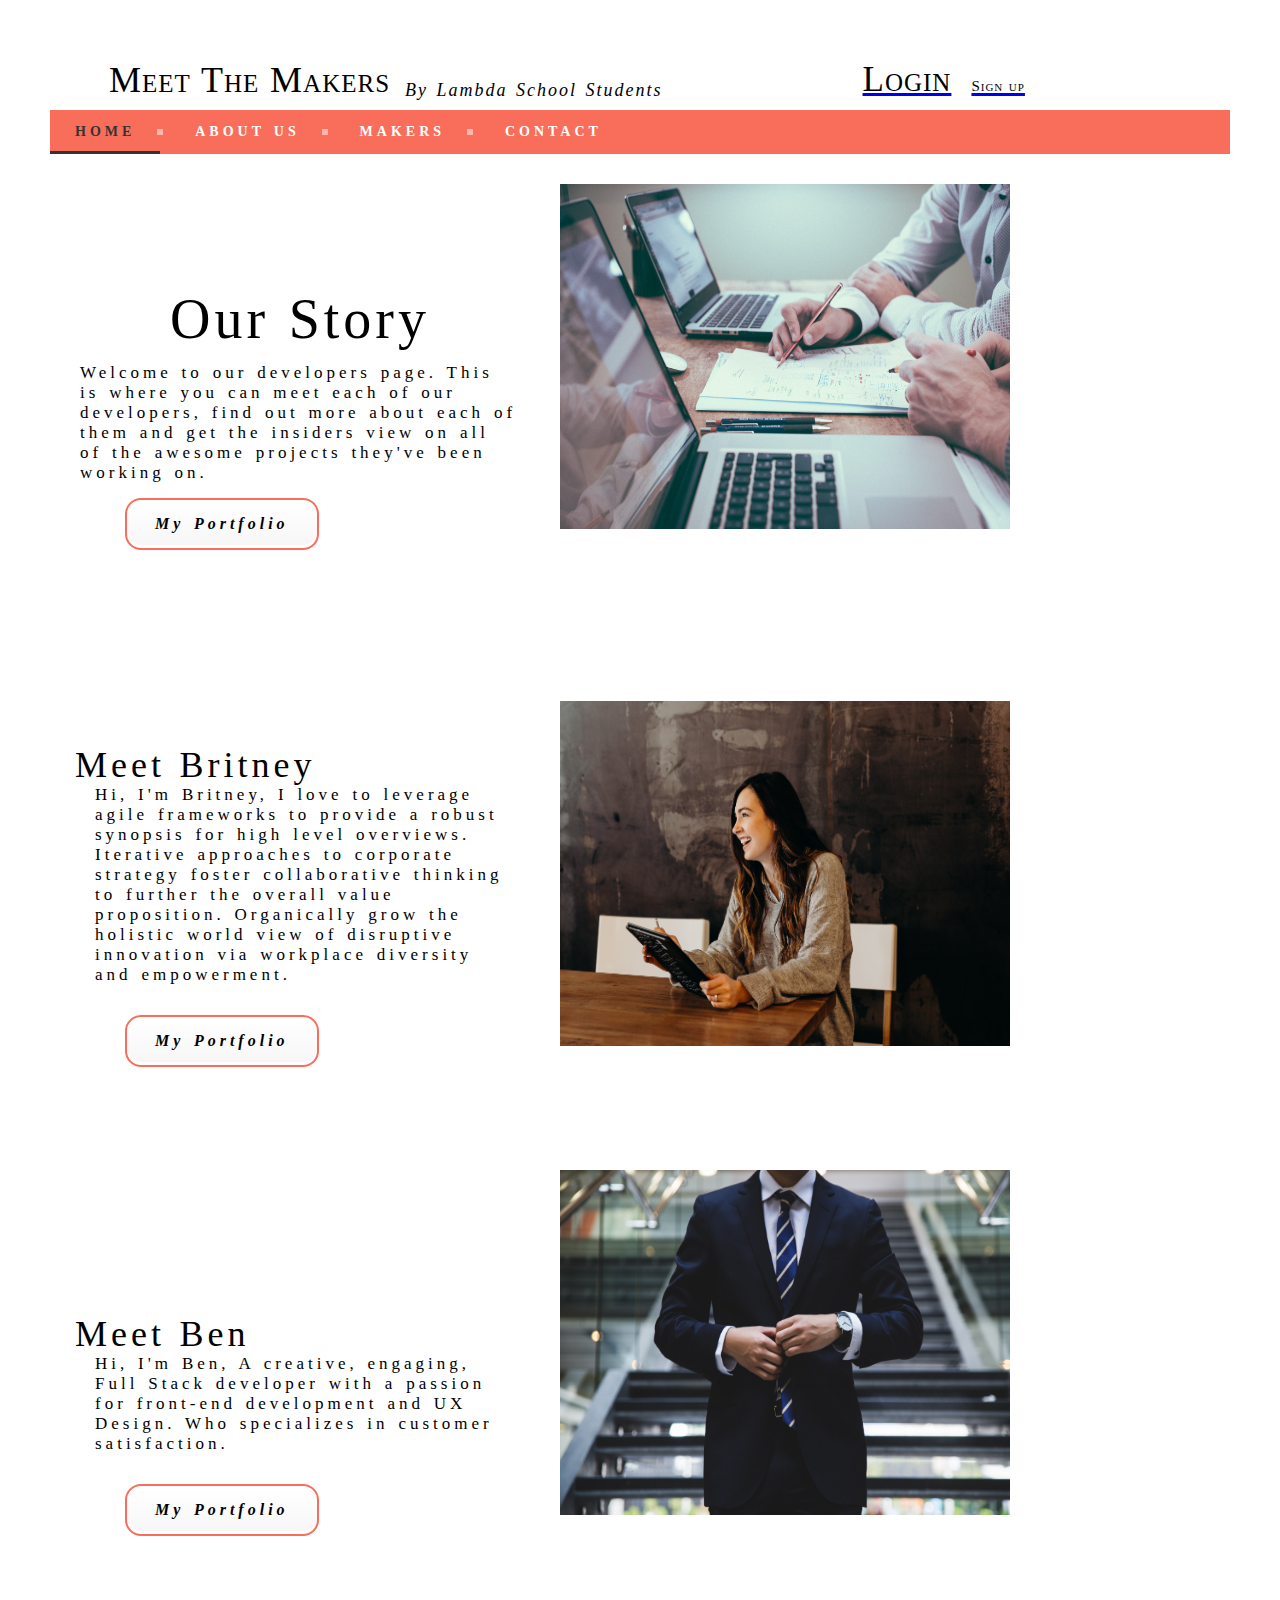
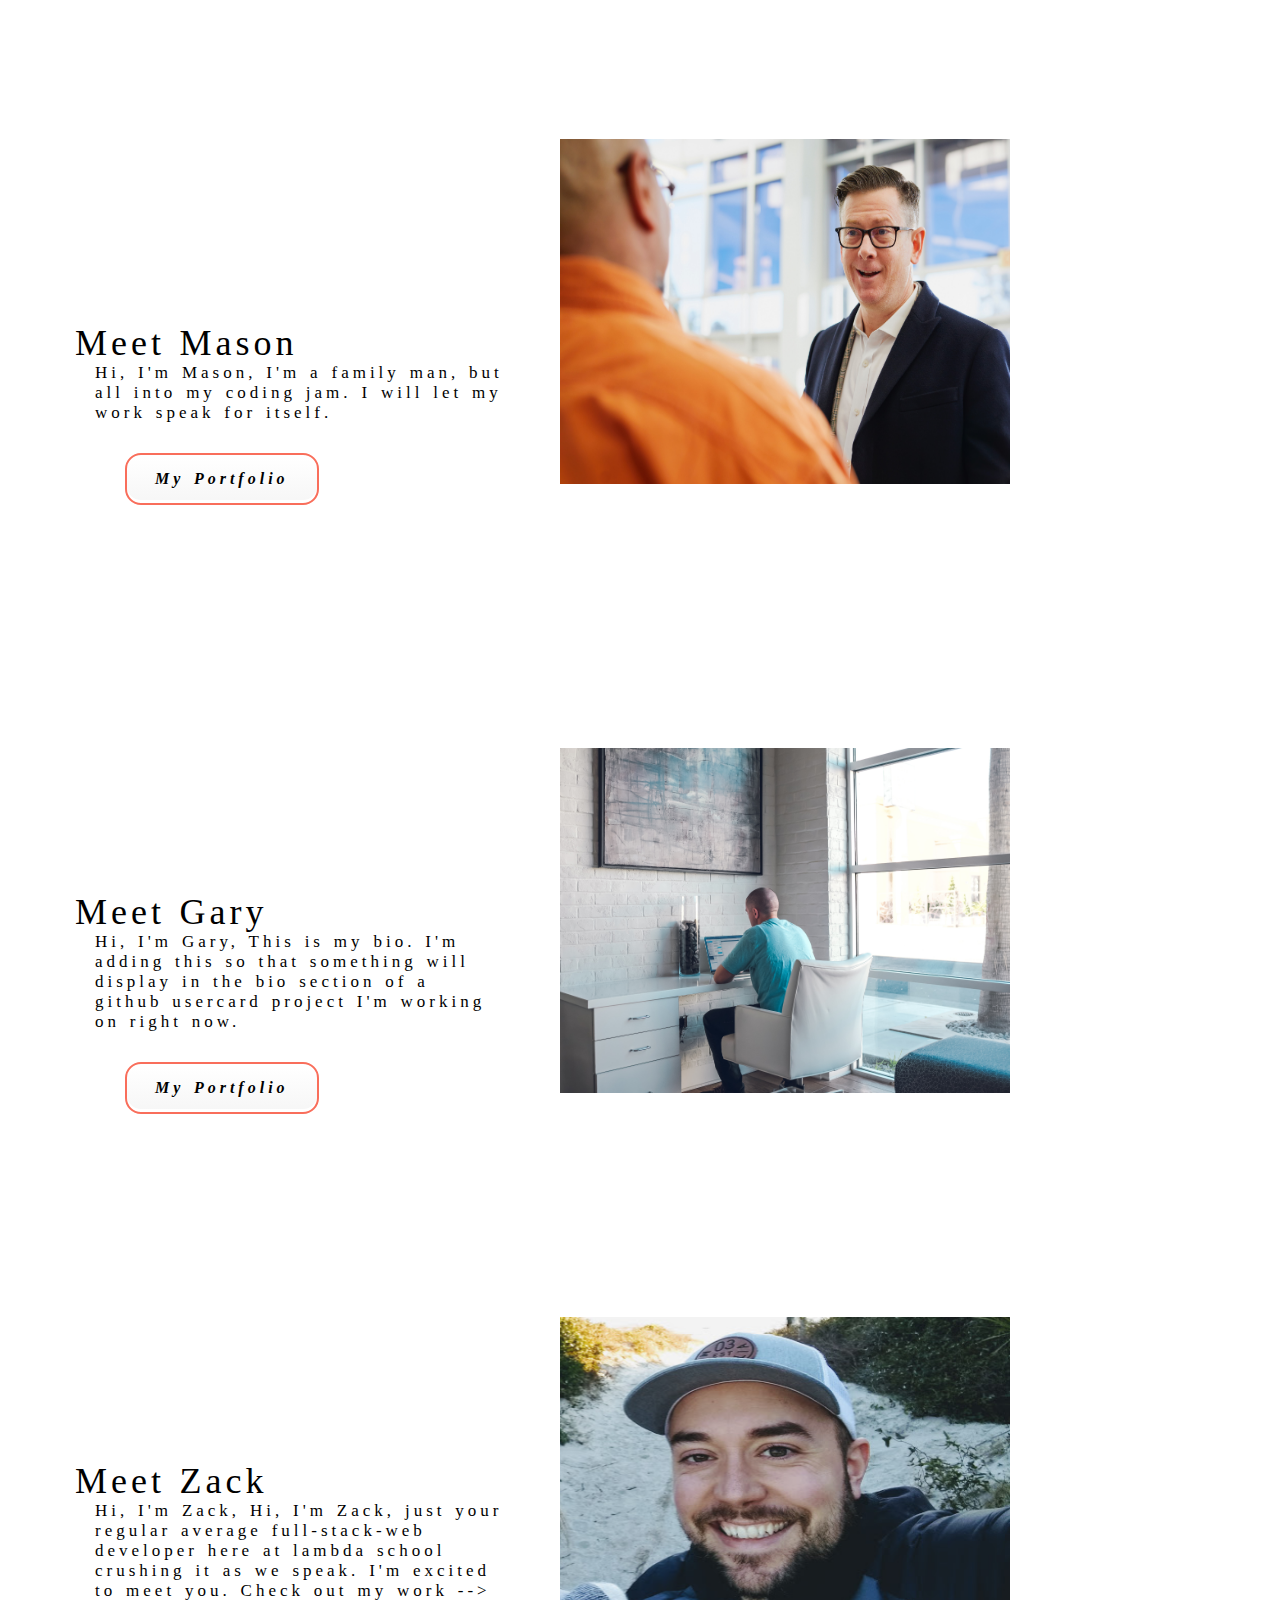
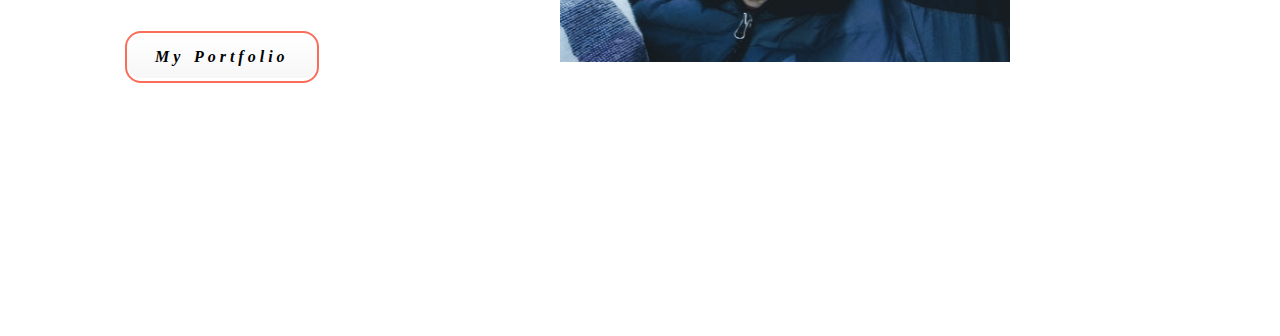
<file: makers.html>
<!doctype html>

<html lang="en">
    
    <head>
        <title>Secret Cookbook Project 3</title>
        <meta charset="utf-8" />
		<meta name="viewport" content="width=device-width, initial-scale=1, user-scalable=no" />
        <link rel="stylesheet" href="css/index.css">
    </head>


<body>
    <!-- header + navigation bar -->
    <header class="header">
        <h2>Meet the Makers</h2>
        <h4>By Lambda School Students</h4>
        <a href="https://secretfamilyrecipes03.netlify.com/login"><span class="login">Login</span></a><a href="https://secretfamilyrecipes03.netlify.com/register"><span id="signup">Sign up</span></a>
    </header>
    <section class="socialmedialinks"></section>
    <section>
        <div id='cssmenu'>
            <ul>
               <li class='active'><a href='index.html'><span>Home</span></a></li>
               <li><a href='#'><span>About us</span></a></li>
               <li><a href='#'><span>Makers</span></a></li>
               <li class='last'><a href='#'><span>Contact</span></a></li>
            </ul>
            </div>
    </section>
    <!--Introduction of makers -->
    <div class="maker-page">
        <div class="makers-intro">
            <div class="inside-content">
                <h1>Our story</h1>
                <p>Welcome to our developers page. This is where you can meet each of our developers, find out more about each of them and get the insiders view on all of the awesome projects they've been working on.</p>
                <a href="#" class="makersbutton">My Portfolio</a>
            </div>
            <img src="img/helloquence-5fNmWej4tAA-unsplash.jpg" alt="Team image" />
        </div>
        <!--One -->
        <div class="maker-content">
            <div class="inside-content">
                <h2>Meet Britney</h2>
                <p>Hi, I'm Britney, I love to leverage agile frameworks to provide a robust synopsis for high level overviews. Iterative approaches to corporate strategy foster collaborative thinking to further the overall value proposition. Organically grow the holistic world view of disruptive innovation via workplace diversity and empowerment.</p>
                <a href="https://github.com/BritneyParkerson" class="makersbutton">My Portfolio</a>
            </div>
            <img src="img/brooke-cagle-JBwcenOuRCg-unsplash.jpg" alt="Team image" />
        </div>
        <!--Two -->
        <div class="maker-content">
            <div class="inside-content">
                <h2>Meet Ben</h2>
                <p>Hi, I'm Ben, A creative, engaging, Full Stack developer with a passion for front-end development and UX Design. Who specializes in customer satisfaction.
                </p>
                <a href="https://github.com/bkoehler2016" class="makersbutton">My Portfolio</a>
            </div>
            <img src="img/hunters-race-MYbhN8KaaEc-unsplash.jpg" alt="Team image" />
        </div>
        <!--Three-->
        <div class="maker-content">
            <div class="inside-content">
                <h2>Meet Mason</h2>
                <p>Hi, I'm Mason, I'm a family man, but all into my coding jam. I will let my work speak for itself. </p>
                <a href="https://github.com/Developer3027" class="makersbutton">My Portfolio</a>
            </div>
            <img src="img/linkedin-sales-navigator-Xo65s4yhRSo-unsplash.jpg" alt="Team image" />
        </div>
        <!--Four -->
        <div class="maker-content">
            <div class="inside-content">
                <h2>Meet Gary</h2>
                <p>Hi, I'm Gary, This is my bio. I'm adding this so that something will display in the bio section of a github usercard project I'm working on right now.</p>
                <a href="https://github.com/garybot" class="makersbutton">My Portfolio</a>
            </div>
            <img src="img/neonbrand-I1AtHM9a5RA-unsplash.jpg" alt="Team image" />
        </div>
        <!--Five -->
        <!-- <div class="maker-content">
            <div class="inside-content">
                <h2>Meet Jim</h2>
                <p>Hi, I'm Jim, I love long walks on the beach, working as a british spy and making the best backend websites in the world. Lorem ipsum dolor sit amet, consectetur adipiscing elit. Morbi id ante sed ex pharetra lacinia sit amet vel massa.Lorem ipsum dolor sit amet, consectetur adipiscing elit. Morbi id ante sed ex pharetra lacinia sit amet vel massa.</p>
                <a href="#" class="makersbutton">My Portfolio</a>
            </div>
            <img src="img/you-x-ventures-ZJlfUi5rTDU-unsplash.jpg" alt="Team image" />
        </div> -->
        <!--Six -->
        <div class="maker-content">
            <div class="inside-content">
                <h2>Meet Zack</h2>
                <p>Hi, I'm Zack, Hi, I'm Zack, just your regular average full-stack-web developer here at lambda school crushing it as we speak. I'm excited to meet you. Check out my work --></p>
                <a href="#" class="makersbutton">My Portfolio</a>
            </div>
            <img src="img/zack.png" alt="Team image" />
        </div>
    </div>

</body>
</file>
<file: css/index.css>
/* http://meyerweb.com/eric/tools/css/reset/ 
   v2.0 | 20110126
   License: none (public domain)
*/
html,
body,
div,
span,
applet,
object,
iframe,
h1,
h2,
h3,
h4,
h5,
h6,
p,
blockquote,
pre,
a,
abbr,
acronym,
address,
big,
cite,
code,
del,
dfn,
em,
img,
ins,
kbd,
q,
s,
samp,
small,
strike,
strong,
sub,
sup,
tt,
var,
b,
u,
i,
center,
dl,
dt,
dd,
ol,
ul,
li,
fieldset,
form,
label,
legend,
table,
caption,
tbody,
tfoot,
thead,
tr,
th,
td,
article,
aside,
canvas,
details,
embed,
figure,
figcaption,
footer,
header,
hgroup,
menu,
nav,
output,
ruby,
section,
summary,
time,
mark,
audio,
video {
  margin: 0;
  padding: 0;
  border: 0;
  font-size: 100%;
  font: inherit;
  vertical-align: baseline;
}
/* HTML5 display-role reset for older browsers */
article,
aside,
details,
figcaption,
figure,
footer,
header,
hgroup,
menu,
nav,
section {
  display: block;
}
body {
  line-height: 1;
}
ol,
ul {
  list-style: none;
}
blockquote,
q {
  quotes: none;
}
blockquote:before,
blockquote:after,
q:before,
q:after {
  content: '';
  content: none;
}
table {
  border-collapse: collapse;
  border-spacing: 0;
}
* {
  box-sizing: border-box;
}
body {
  margin-left: 50px;
  margin-right: 50px;
  margin-top: 20px;
  margin-bottom: 80px;
  font-family: Georgia, serif;
  font-size: 17px;
  letter-spacing: 4px;
  word-spacing: 1.6px;
  line-height: 20px;
  color: #000000;
  font-weight: 400;
  text-decoration: none;
  font-style: normal;
  font-variant: normal;
  text-transform: none;
}
img {
  height: 100%;
  width: 100%;
  border-radius: 15px;
  display: inline-block;
  margin-top: 40px;
}
.introduction {
  display: inline-flex;
  align-items: center;
}
.introduction p {
  padding-top: 20px;
}
.introduction #mainimg {
  height: 50%;
  width: 50%;
  display: inline-block;
}
.introduction .intro h1 {
  padding-left: 15px;
  padding-top: 50px;
  text-transform: capitalize;
  font-size: 55px;
}
@media screen and (max-width: 768px) {
  .introduction {
    float: none;
    display: block;
    font-size: 13px;
  }
  .introduction #mainimg {
    height: 240px;
    width: 240px;
    margin-left: 15px;
  }
}
h1 {
  font-size: 20px;
}
p {
  display: inline-block;
  padding: 15px;
  padding-top: 10px;
  text-align: left;
}
.mainsection div {
  margin-left: 20px;
  padding: 15px;
  display: inline-block;
  flex-direction: row;
  flex-wrap: nowrap;
  align-items: stretch;
  align-content: stretch;
  height: 450px;
  width: 450px;
}
.mainsection div h2 {
  padding: 15px;
  margin-left: 25px;
  padding-bottom: 0px;
  text-align: left;
  font-size: 25px;
  text-transform: capitalize;
}
.mainsection div p {
  padding: 25px;
}
.mainsection button {
  margin-left: 50px;
  box-shadow: inset 0px 1px 0px 0px #f7c5c0;
  background: linear-gradient(to bottom, #6e5773 5%, #6e5773 100%);
  background-color: #6e5773;
  border-radius: 6px;
  border: 1px solid #6e5773;
  display: inline-block;
  cursor: pointer;
  color: #ffffff;
  font-family: Arial;
  font-size: 15px;
  font-weight: bold;
  padding: 6px 24px;
  text-decoration: none;
  text-shadow: 0px 1px 0px #b23e35;
}
.mainsection button:hover {
  background: linear-gradient(to bottom, #e4685d 5%, #fc8d83 100%);
  background-color: #e4685d;
}
.mainsection button:active {
  position: relative;
  top: 1px;
}
#subheader .links {
  text-align: right;
  background: blue;
}
nav.links {
  cursor: default;
  list-style: none;
  padding-left: 0;
}
nav.links li {
  display: inline-block;
  padding: 0 1em 0 0;
}
nav.links li:last-child {
  padding-right: 0;
}
nav.links li .links {
  color: inherit;
}
nav.links li.links:before {
  font-size: 1.25em;
}
#cssmenu {
  background: #f96e5b;
  width: auto;
}
#cssmenu ul {
  list-style: none;
  margin: 0;
  padding: 0;
  line-height: 1;
  display: block;
  zoom: 1;
  justify-content: space-evenly;
}
#cssmenu ul:after {
  content: " ";
  display: block;
  font-size: 0;
  height: 0;
  clear: both;
  visibility: hidden;
}
#cssmenu ul li {
  display: inline-block;
  padding: 0;
  margin: 0;
}
#cssmenu.align-right ul li {
  float: right;
}
#cssmenu.align-center ul {
  text-align: center;
}
#cssmenu ul li a {
  color: #ffffff;
  text-decoration: none;
  display: block;
  padding: 15px 25px;
  font-family: Georgia, serif;
  font-weight: 700;
  text-transform: uppercase;
  font-size: 14px;
  position: relative;
  -webkit-transition: color 0.25s;
  -moz-transition: color 0.25s;
  -ms-transition: color 0.25s;
  -o-transition: color 0.25s;
  transition: color 0.25s;
}
#cssmenu ul li a:hover {
  color: #333333;
}
#cssmenu ul li a:hover:before {
  width: 100%;
}
#cssmenu ul li a:after {
  content: "";
  display: block;
  position: absolute;
  right: -3px;
  top: 19px;
  height: 6px;
  width: 6px;
  background: #ffffff;
  opacity: 0.5;
}
#cssmenu ul li a:before {
  content: "";
  display: block;
  position: absolute;
  left: 0;
  bottom: 0;
  height: 3px;
  width: 0;
  background: #333333;
  -webkit-transition: width 0.25s;
  -moz-transition: width 0.25s;
  -ms-transition: width 0.25s;
  -o-transition: width 0.25s;
  transition: width 0.25s;
}
#cssmenu ul li.last > a:after,
#cssmenu ul li:last-child > a:after {
  display: none;
}
#cssmenu ul li.active a {
  color: #333333;
}
#cssmenu ul li.active a:before {
  width: 100%;
}
#cssmenu.align-right li.last > a:after,
#cssmenu.align-right li:last-child > a:after {
  display: block;
}
#cssmenu.align-right li:first-child a:after {
  display: none;
}
@media screen and (max-width: 768px) {
  #cssmenu ul li {
    float: none;
    display: block;
  }
  #cssmenu ul li a {
    width: 100%;
    -moz-box-sizing: border-box;
    -webkit-box-sizing: border-box;
    box-sizing: border-box;
    border-bottom: 1px solid #fb998c;
  }
  #cssmenu ul li.last > a,
  #cssmenu ul li:last-child > a {
    border: 0;
  }
  #cssmenu ul li a:after {
    display: none;
  }
  #cssmenu ul li a:before {
    display: none;
  }
}
header {
  color: #1B1B1B;
  font-size: 20px;
  display: inline-flex;
  font-family: Georgia, serif;
  font-size: 35px;
  letter-spacing: 1px;
  word-spacing: 0.8px;
  color: #000000;
  font-weight: normal;
  text-decoration: none;
  font-style: normal;
  font-variant: small-caps;
  text-transform: none;
  padding-top: 50px;
  width: 100%;
}
header h2 {
  margin-right: 0;
  padding-left: 5%;
}
header h4 {
  margin-left: 15px;
  font-family: "Palatino Linotype", "Book Antiqua", Palatino, serif;
  font-size: 18px;
  letter-spacing: 2px;
  word-spacing: 2px;
  color: #000000;
  font-weight: normal;
  text-decoration: none;
  font-style: italic;
  font-variant: normal;
  text-transform: capitalize;
  line-height: inherit;
  padding-top: 10px;
  padding-bottom: 10px;
}
header .login {
  padding-left: 200px;
  color: #000000;
  text-decoration: none;
}
header #signup {
  font-size: 15px;
  padding-left: 20px;
  color: #000000;
}
.maker-page .makersbutton {
  box-shadow: inset 0px -3px 0px 0px #ffffff;
  background: linear-gradient(to bottom, #ffffff 5%, #f6f6f6 100%);
  background-color: #ffffff;
  border-radius: 16px;
  border: 2px solid #F96E5B;
  display: inline-block;
  cursor: pointer;
  color: black;
  font-family: Georgia;
  font-size: 16px;
  font-weight: bold;
  font-style: italic;
  padding: 14px 28px;
  text-decoration: none;
  text-shadow: 0px 1px 0px #ffffff;
  margin-left: 60px;
}
.maker-page .makersbutton:hover {
  background: linear-gradient(to bottom, #f6f6f6 5%, #ffffff 100%);
  background-color: #f6f6f6;
}
.maker-page .makersbutton:active {
  position: relative;
  top: 1px;
}
.maker-page img {
  display: inline-block;
  height: 375px;
  width: 450px;
  margin: 0px;
  align-items: baseline;
  border-radius: 0;
  padding-top: 30px;
}
.inside-content {
  display: inline-block;
  height: 400px;
  width: 500px;
  margin: 0px;
  padding: 15px;
  size: 450px;
}
.maker-content {
  vertical-align: text-top;
}
.maker-content p {
  padding: 30px;
  padding-top: 10px;
}
h1 {
  font-size: 3.5rem;
  line-height: 1.2;
  text-transform: capitalize;
  text-align: center;
}
h2 {
  font-size: 2.25rem;
  text-transform: capitalize;
  padding-left: 10px;
}
</file>
